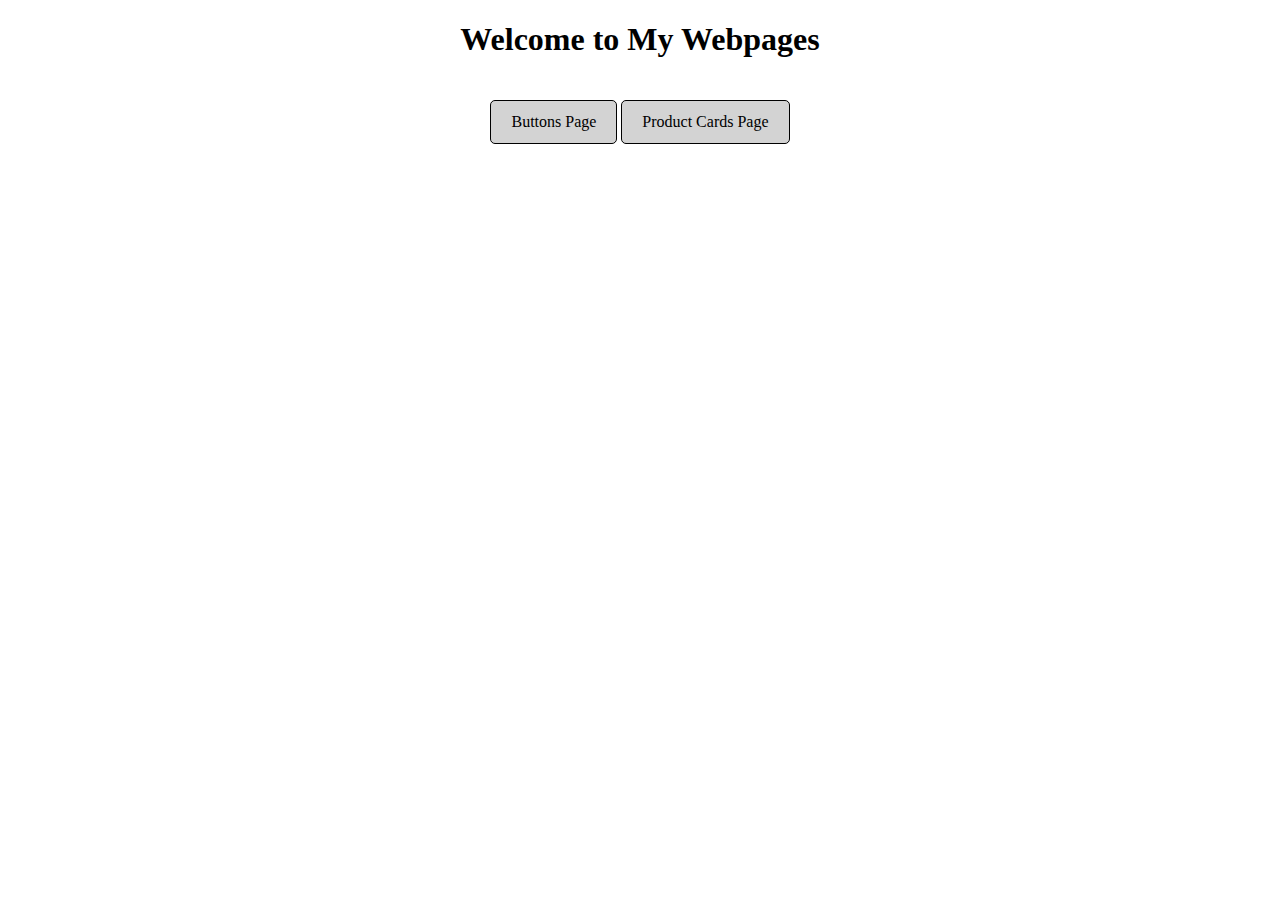
<file: index.html>
<!DOCTYPE html>
<html lang="en">
<head>
    <title>Home Page</title>
<link rel="stylesheet" href="style.css">
</head>
<body align="center">
    <h1>Welcome to My Webpages</h1>
    <a href="button.html" class="link-btn">Buttons Page</a>
    <a href="product-cards.html" class="link-btn">Product Cards Page</a>
</body>
</html>
</file>
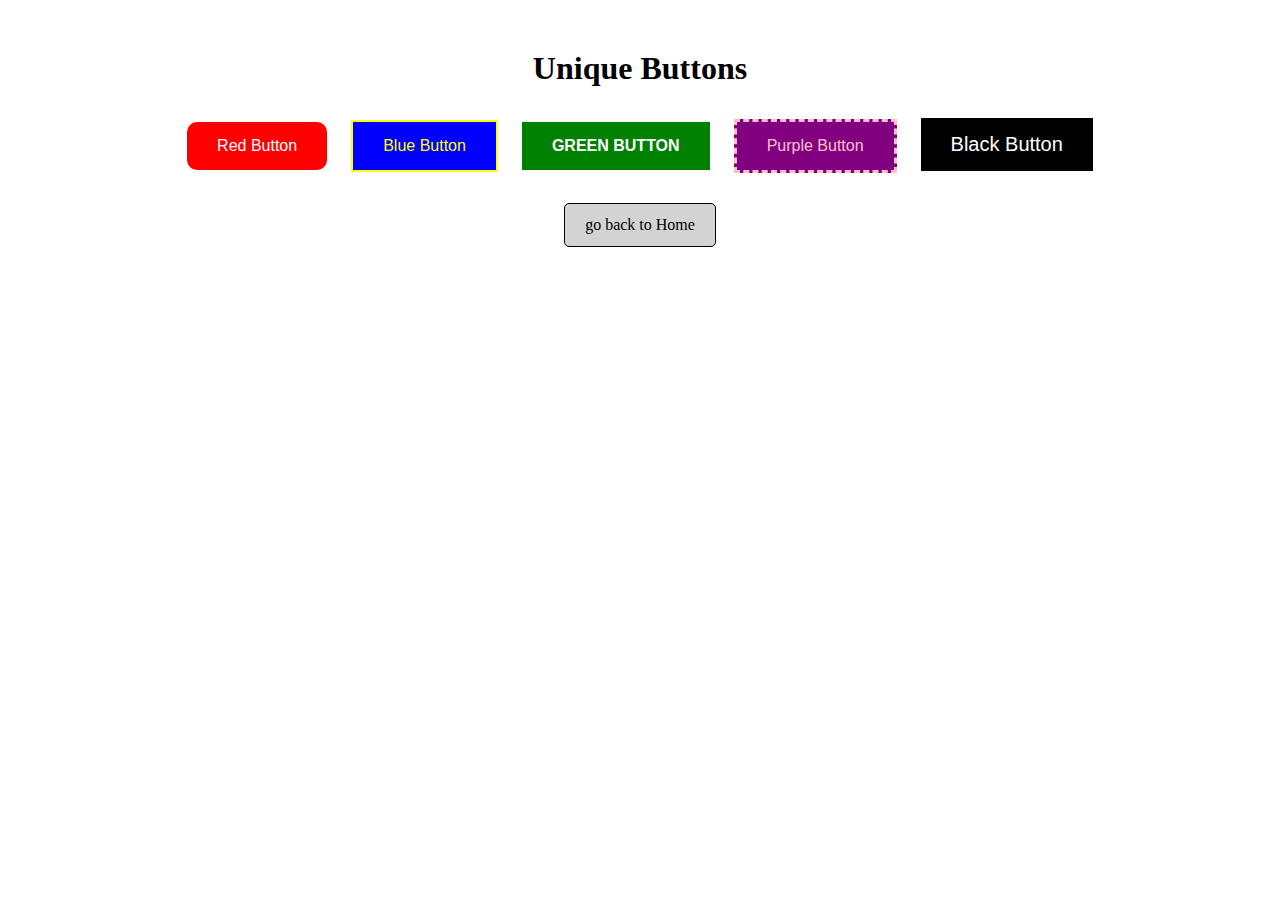
<file: button.html>
<!DOCTYPE html>
<html lang="en">
<head>
    <title>Unique Buttons</title>
    <link rel="stylesheet" href="style.css">
    <style>
        body {
            text-align: center;
            margin-top: 50px;
        }
        .btn {
            padding: 15px 30px;
            font-size: 16px;
            border: none;
            cursor: pointer;
            margin: 10px;
        }
        .btn1 {
            background-color: red;
            color: white;
            border-radius: 10px;
        }
        .btn2 {
            background-color: blue;
            color: yellow;
            border: 2px solid yellow;
        }
        .btn3 {
            background-color: green;
            color: white;
            font-weight: bold;
            text-transform: uppercase;
        }
        .btn4 {
            background-color: purple;
            color: pink;
            border: 3px dashed pink;
        }
        .btn5 {
            background-color: black;
            color: white;
            font-size: 20px;
        }
    </style>
</head>
<body>
    <h1>Unique Buttons</h1>
    <button class="btn btn1">Red Button</button>
    <button class="btn btn2">Blue Button</button>
    <button class="btn btn3">Green Button</button>
    <button class="btn btn4">Purple Button</button>
    <button class="btn btn5">Black Button</button>
    <div>
        <a href="index.html" class="link-btn">go back to Home</a>
         </div>  
</body>
</html>
</file>
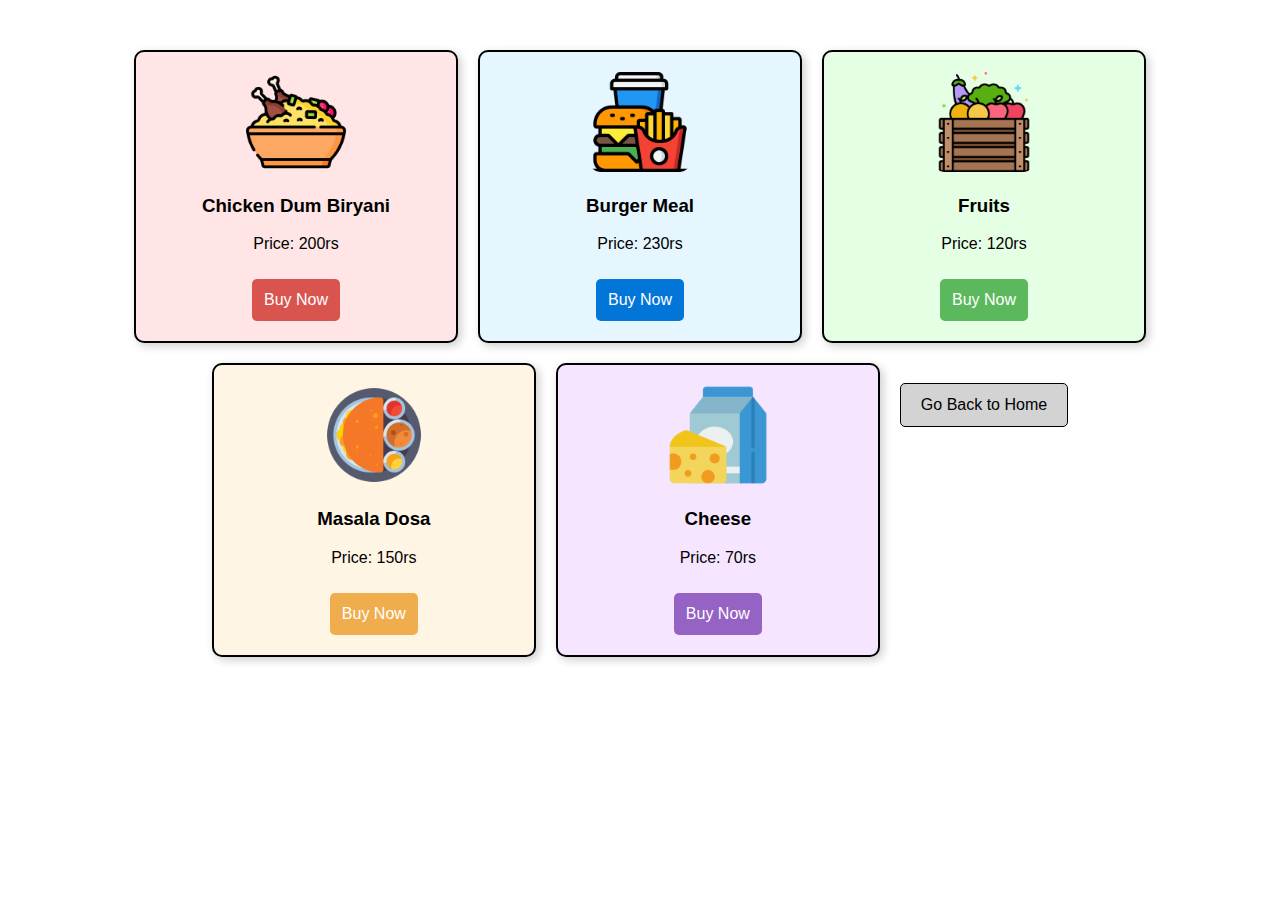
<file: product-cards.html>
<!DOCTYPE html>
<html lang="en">
<head>
    <title>Product Cards</title>
    <link rel="stylesheet" href="style.css">
    <style>
        body {
            display: flex;
            justify-content: center;
            flex-wrap: wrap;
            gap: 20px;
            margin-top: 50px;
            font-family: Arial, sans-serif;
        }
        .card {
            width: 280px;
            border: 2px solid black;
            padding: 20px;
            text-align: center;
            border-radius: 10px;
            box-shadow: 3px 3px 10px rgba(0, 0, 0, 0.2);
        }
        .card img {
            height: 100px;
            object-fit: cover;
            border-radius: 10px;
        }
 
        .biryani-card { background-color: #FFE5E5; }
        .burger-card { background-color: #E5F6FF; }
        .fruits-card { background-color: #E5FFE5; }
        .dosa-card { background-color: #FFF5E5; }
        .cheese-card { background-color: #F5E5FF; }
        .biryani-btn { background-color: #D9534F; }
        .burger-btn { background-color: #0275D8; }
        .fruits-btn { background-color: #5CB85C; }
        .dosa-btn { background-color: #F0AD4E; }
        .cheese-btn { background-color: #9463C4; }
        .btn {
            color: white;
            padding: 12px;
            border: none;
            cursor: pointer;
            margin-top: 10px;
            border-radius: 5px;
            font-size: 16px;
        }
        .biryani-btn:hover { background-color: #C9302C; }
        .burger-btn:hover { background-color: #0256A3; }
        .fruits-btn:hover { background-color: #449D44; }
        .dosa-btn:hover { background-color: #EC971F; }
        .cheese-btn:hover { background-color: #7B52A3; }
    </style>
</head>
<body>
    <div class="card biryani-card">
        <img src="img-products/biryani.png" alt="Chicken Dum Biryani">
        <h3>Chicken Dum Biryani</h3>
        <p>Price: 200rs</p>
        <button class="btn biryani-btn">Buy Now</button>
    </div>
    <div class="card burger-card">
        <img src="img-products/burger.png" alt="Burger">
        <h3>Burger Meal</h3>
        <p>Price: 230rs</p>
        <button class="btn burger-btn">Buy Now</button>
    </div>
    <div class="card fruits-card">
        <img src="img-products/fruits.png" alt="Fruits">
        <h3>Fruits</h3>
        <p>Price: 120rs</p>
        <button class="btn fruits-btn">Buy Now</button>
    </div>
    <div class="card dosa-card">
        <img src="img-products/masala-dosa.png" alt="Masala Dosa">
        <h3>Masala Dosa</h3>
        <p>Price: 150rs</p>
        <button class="btn dosa-btn">Buy Now</button>
    </div>
    <div class="card cheese-card">
        <img src="img-products/cheese.png" alt="Cheese">
        <h3>Cheese</h3>
        <p>Price: 70rs</p>
        <button class="btn cheese-btn">Buy Now</button>
    </div>
    <div>
        <a href="index.html" class="link-btn">Go Back to Home</a>
    </div>
</body>
</html>
</file>
<file: style.css>
.link-btn {
    display: inline-block;
    padding: 12px 20px;
    margin: 20px auto;
    background-color: lightgray;
    color: black;
    text-decoration: none;
    border: 1px solid black;
    border-radius: 5px;
    font-size: 16px;
    text-align: center;
}
.link-btn:hover {
    background-color: gray;
    color: white;
}
</file>
